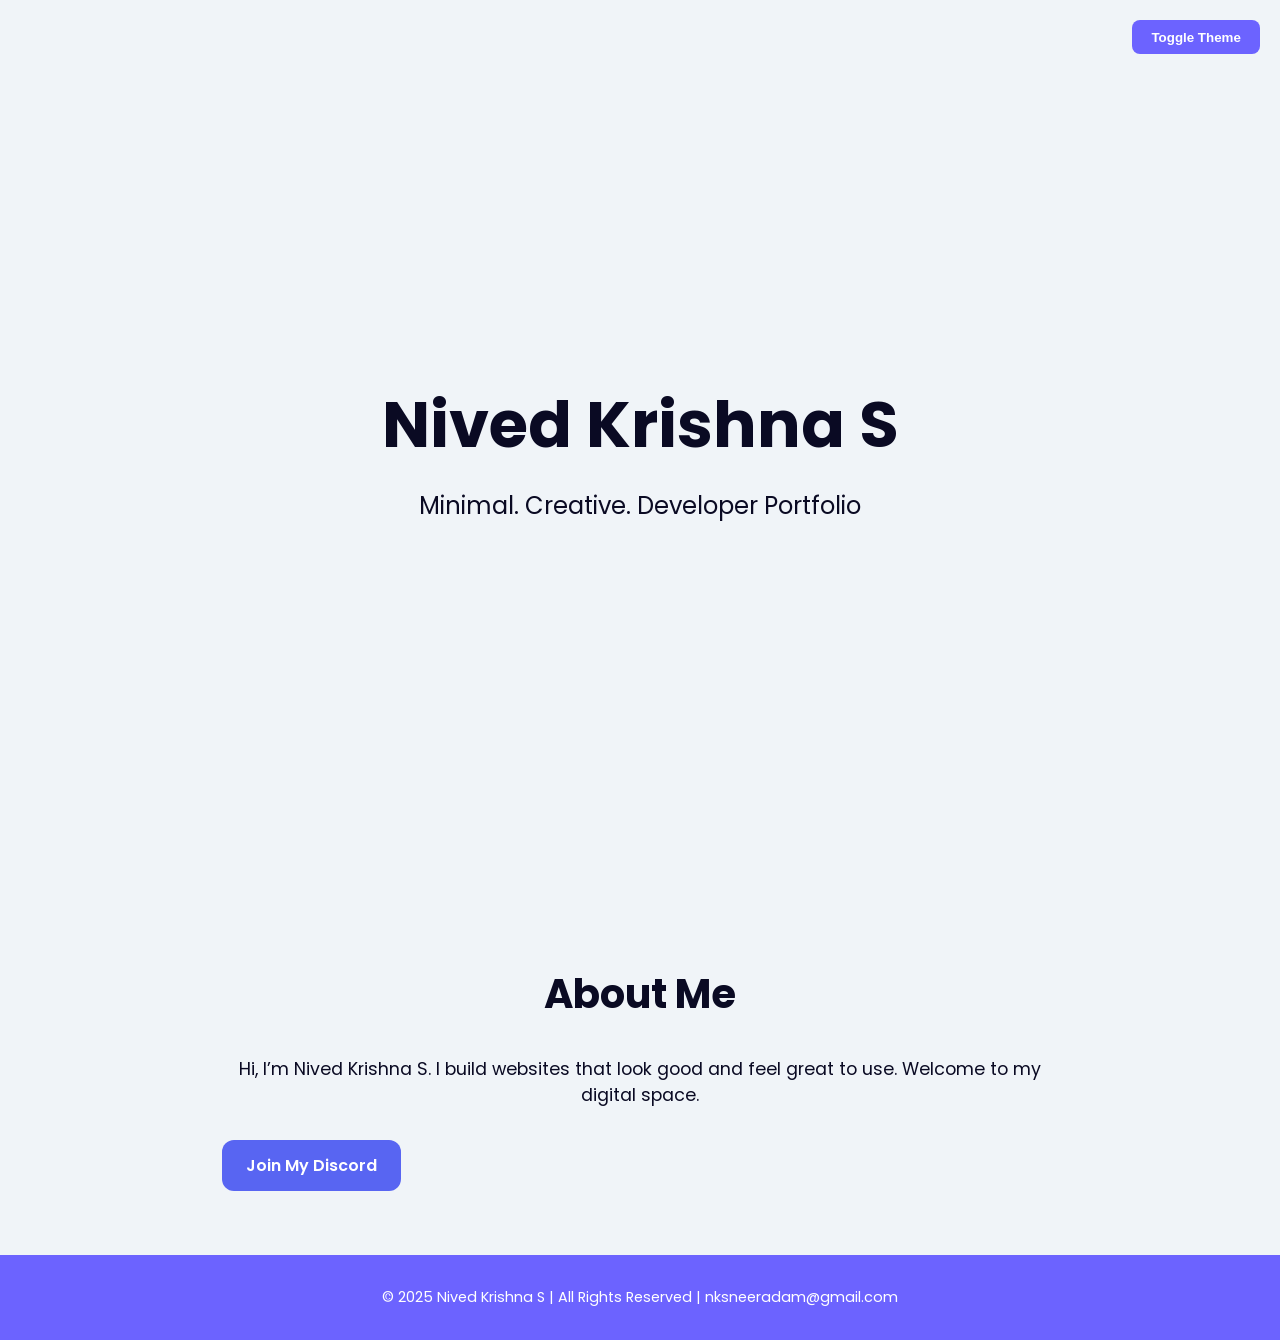
<file: index.html>
<!DOCTYPE html>
<html lang="en">
<head>
<meta charset="UTF-8" />
<meta name="viewport" content="width=device-width, initial-scale=1" />
<title>Nived | Portfolio</title>
<link href="https://fonts.googleapis.com/css2?family=Poppins:wght@400;600;700&display=swap" rel="stylesheet" />
<style>
  :root {
    --bg-light: #f0f4f8;
    --bg-dark: #0a0a23;
    --text-light: #0a0a23;
    --text-dark: #f0f4f8;
    --primary: #6c63ff;
    --highlight: #7af5ff;
  }

  * {
    margin: 0;
    padding: 0;
    box-sizing: border-box;
  }

  html, body {
    font-family: 'Poppins', sans-serif;
    transition: background 0.4s, color 0.4s;
    cursor: none; /* Hide default cursor */
  }

  body.light {
    background: var(--bg-light);
    color: var(--text-light);
  }

  body.dark {
    background: var(--bg-dark);
    color: var(--text-dark);
  }

  header {
    height: 100vh;
    display: flex;
    flex-direction: column;
    justify-content: center;
    align-items: center;
    text-align: center;
    padding: 2rem;
    animation: fadeIn 1s ease-in-out;
  }

  header h1 {
    font-size: 4rem;
    font-weight: 700;
    animation: neonFlash 2s infinite;
  }

  header p {
    font-size: 1.5rem;
    margin-top: 1rem;
    animation: slideUp 1.2s ease-out;
  }

  .toggle-theme {
    position: absolute;
    top: 20px;
    right: 20px;
    background: var(--primary);
    color: white;
    border: none;
    padding: 0.6rem 1.2rem;
    border-radius: 8px;
    cursor: pointer;
    font-weight: 600;
    transition: background 0.3s;
    z-index: 10000;
  }

  section {
    padding: 4rem 2rem;
    max-width: 900px;
    margin: auto;
  }

  h2 {
    font-size: 2.5rem;
    margin-bottom: 2rem;
    text-align: center;
    animation: glowText 2s infinite;
  }

  p {
    text-align: center;
    font-size: 1.1rem;
    animation: fadeInUp 1.5s ease;
  }

  footer {
    text-align: center;
    padding: 2rem;
    font-size: 0.9rem;
    background: var(--primary);
    color: white;
  }

  .discord-button {
    display: inline-block;
    margin-top: 2rem;
    background: #5865f2;
    color: white;
    padding: 0.8rem 1.5rem;
    border-radius: 12px;
    font-weight: 600;
    text-decoration: none;
    animation: bounce 1.5s infinite;
  }

  /* Custom cursor arrow */
  .custom-cursor {
    position: fixed;
    top: 0; left: 0;
    width: 32px;
    height: 32px;
    pointer-events: none;
    background: url('https://cdn-icons-png.flaticon.com/512/1410/1410598.png') no-repeat center center;
    background-size: contain;
    transform: translate(-10%, -10%); /* Adjust hotspot so tip of arrow matches pointer */
    transition: transform 0.1s ease-out;
    z-index: 9999;
  }

  /* Animations */
  @keyframes fadeIn {
    0% {opacity: 0;}
    100% {opacity: 1;}
  }

  @keyframes slideUp {
    0% {transform: translateY(30px); opacity: 0;}
    100% {transform: translateY(0); opacity: 1;}
  }

  @keyframes fadeInUp {
    0% {opacity: 0; transform: translateY(20px);}
    100% {opacity: 1; transform: translateY(0);}
  }

  @keyframes neonFlash {
    0%, 100% {text-shadow: 0 0 10px #7af5ff, 0 0 20px #6c63ff;}
    50% {text-shadow: 0 0 20px #7af5ff, 0 0 40px #6c63ff;}
  }

  @keyframes glowText {
    0%, 100% {color: var(--highlight);}
    50% {color: var(--primary);}
  }

  @keyframes bounce {
    0%, 100% {transform: translateY(0);}
    50% {transform: translateY(-10px);}
  }
</style>
</head>
<body class="light">

<button class="toggle-theme" onclick="toggleTheme()">Toggle Theme</button>

<header>
  <h1>Nived Krishna S</h1>
  <p>Minimal. Creative. Developer Portfolio</p>
</header>

<section id="about">
  <h2>About Me</h2>
  <p>Hi, I’m Nived Krishna S. I build websites that look good and feel great to use. Welcome to my digital space.</p>
  <a href="https://discord.gg/WxJxK8EX" class="discord-button" target="_blank">Join My Discord</a>
</section>

<footer>
  &copy; 2025 Nived Krishna S | All Rights Reserved | nksneeradam@gmail.com
</footer>

<!-- Custom cursor element -->
<div class="custom-cursor"></div>

<script>
  function toggleTheme() {
    document.body.classList.toggle('dark');
    document.body.classList.toggle('light');
  }

  const cursor = document.querySelector('.custom-cursor');

  window.addEventListener('mousemove', e => {
    // Move the custom cursor instantly to the mouse position
    cursor.style.left = e.clientX + 'px';
    cursor.style.top = e.clientY + 'px';
  });

  // Optional: add a small scale effect on click
  window.addEventListener('mousedown', () => {
    cursor.style.transform = 'translate(-10%, -10%) scale(0.8)';
  });
  window.addEventListener('mouseup', () => {
    cursor.style.transform = 'translate(-10%, -10%) scale(1)';
  });
</script>

</body>
</html>
</file>
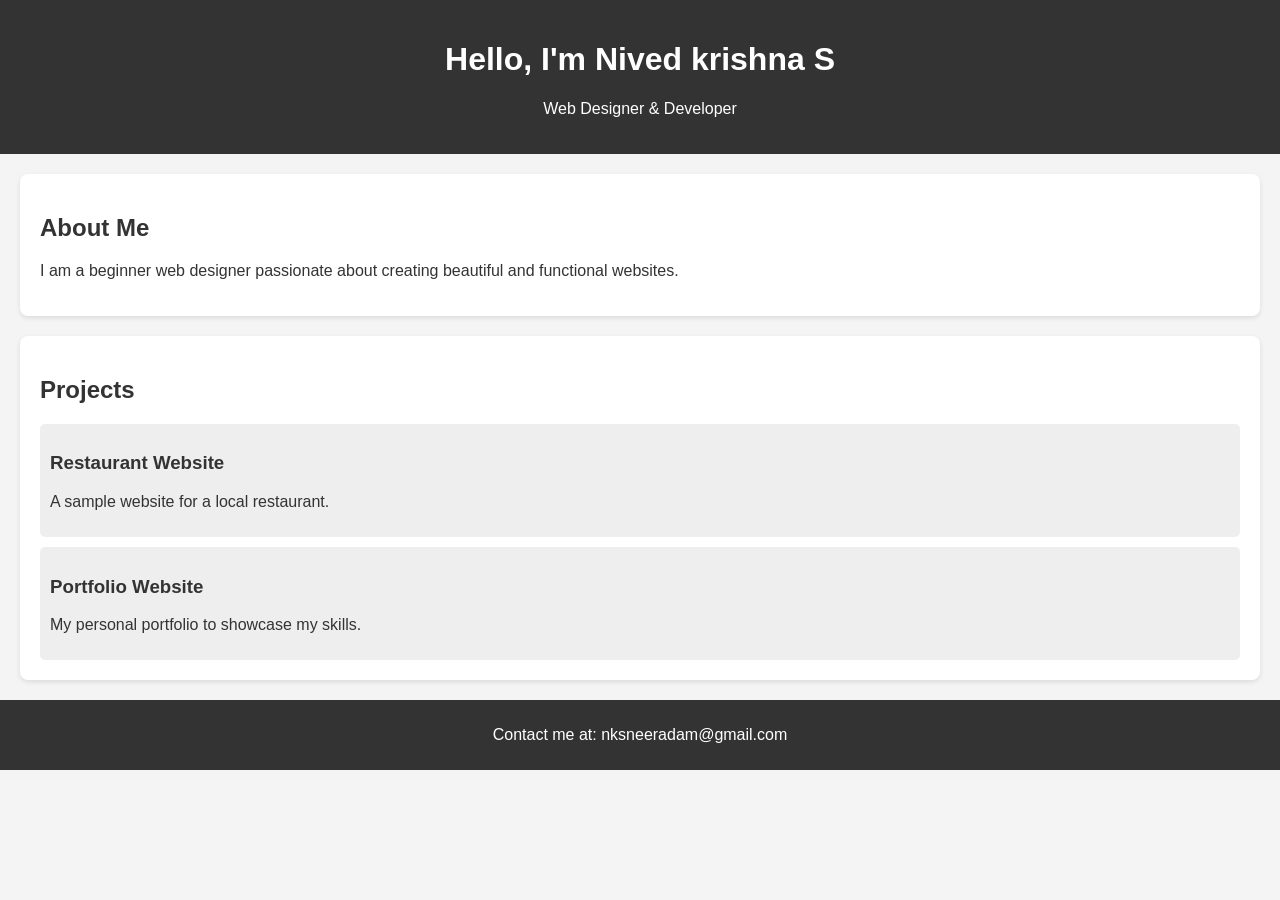
<file: Portfolio.html>
<!DOCTYPE html>
<html lang="en">
<head>
    <meta charset="UTF-8">
    <meta name="viewport" content="width=device-width, initial-scale=1.0">
    <title>My Portfolio</title>
    <link rel="stylesheet" href="Portfolio.css">
</head>
<body>
    <header>
        <h1>Hello, I'm Nived krishna S</h1>
        <p>Web Designer & Developer</p>
    </header>

    <section class="about">
        <h2>About Me</h2>
        <p>I am a beginner web designer passionate about creating beautiful and functional websites.</p>
    </section>

    <section class="projects">
        <h2>Projects</h2>
        <div class="project-card">
            <h3>Restaurant Website</h3>
            <p>A sample website for a local restaurant.</p>
        </div>
        <div class="project-card">
            <h3>Portfolio Website</h3>
            <p>My personal portfolio to showcase my skills.</p>
        </div>
    </section>

    <footer>
        <p>Contact me at: nksneeradam@gmail.com</p>
    </footer>
</body>
</html>
</file>
<file: Portfolio.css>
body {
    font-family: Arial, sans-serif;
    margin: 0;
    padding: 0;
    background: #f4f4f4;
    color: #333;
}

header {
    background: #333;
    color: white;
    padding: 20px;
    text-align: center;
}

.about, .projects {
    padding: 20px;
    margin: 20px;
    background: white;
    border-radius: 8px;
    box-shadow: 0 2px 5px rgba(0,0,0,0.1);
}

.project-card {
    margin-top: 10px;
    padding: 10px;
    background: #eee;
    border-radius: 5px;
}

footer {
    text-align: center;
    padding: 10px;
    background: #333;
    color: white;
    margin-top: 20px;
}
</file>
